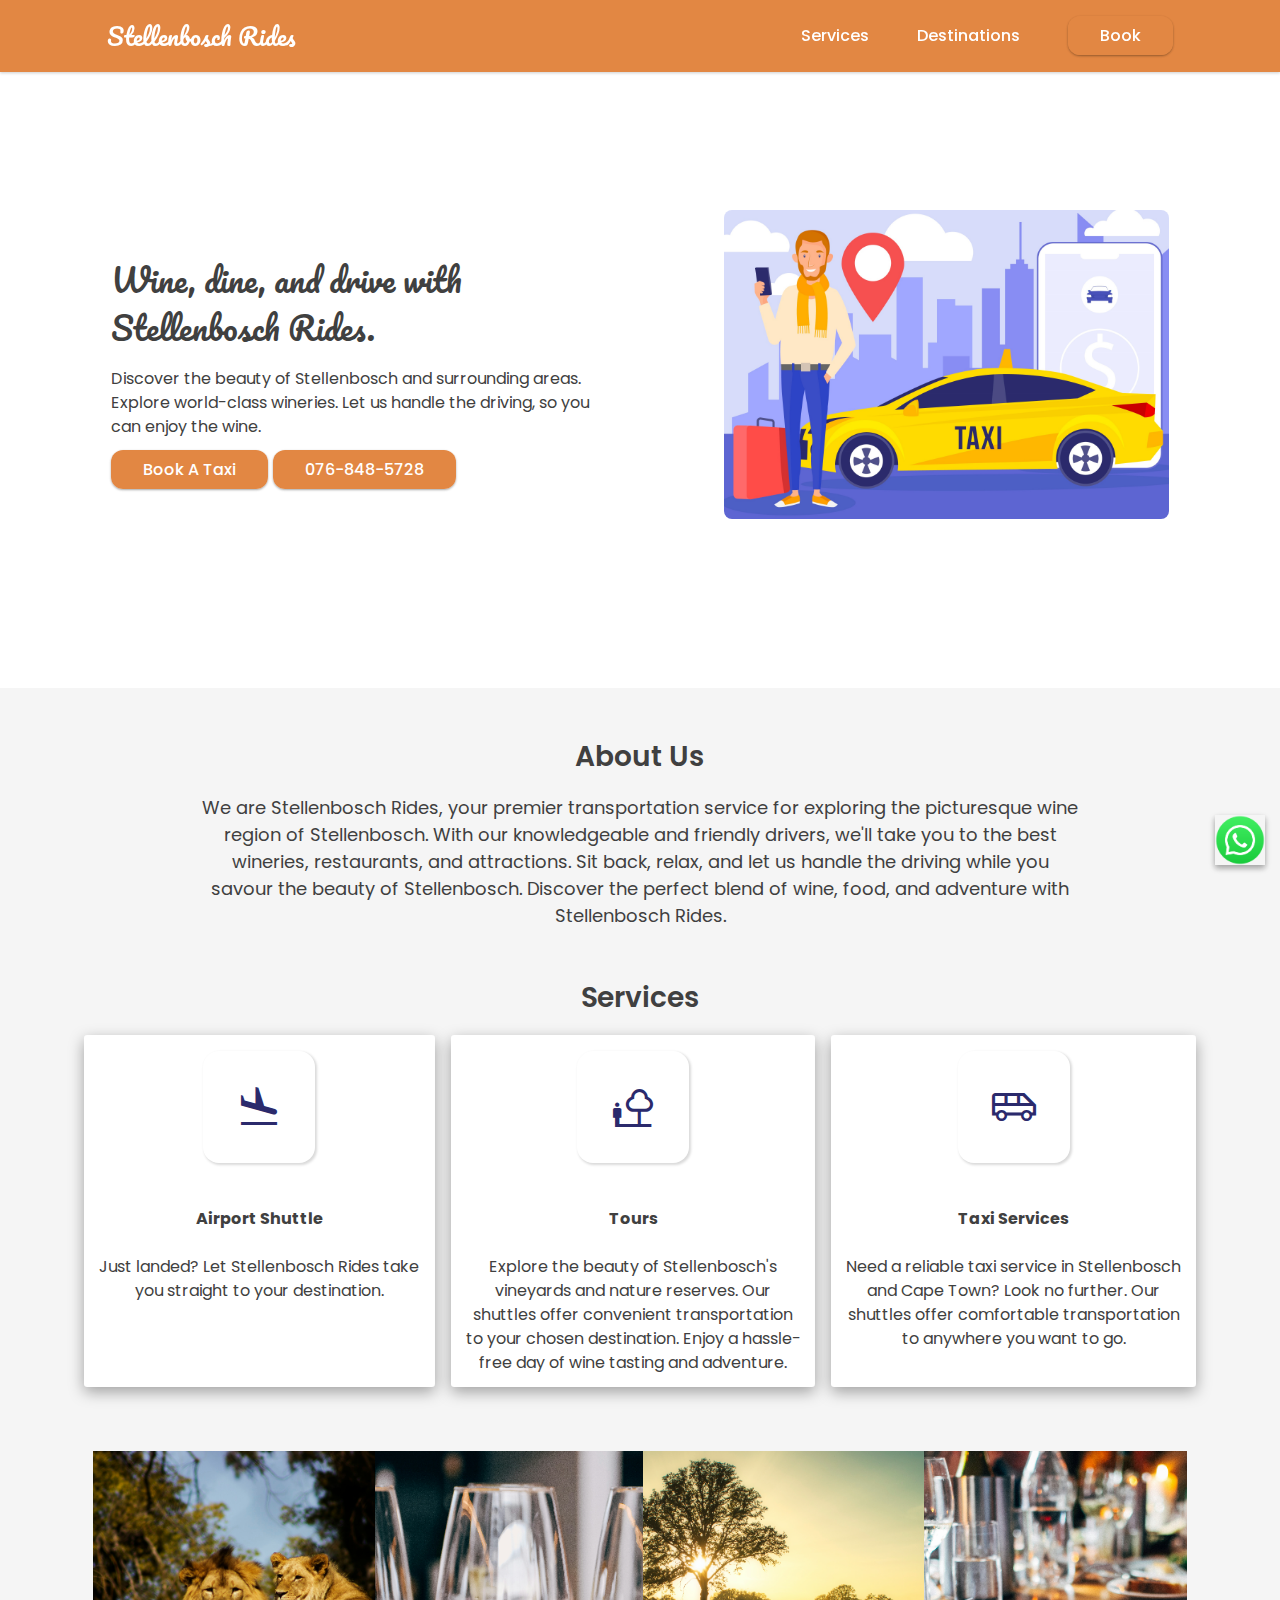
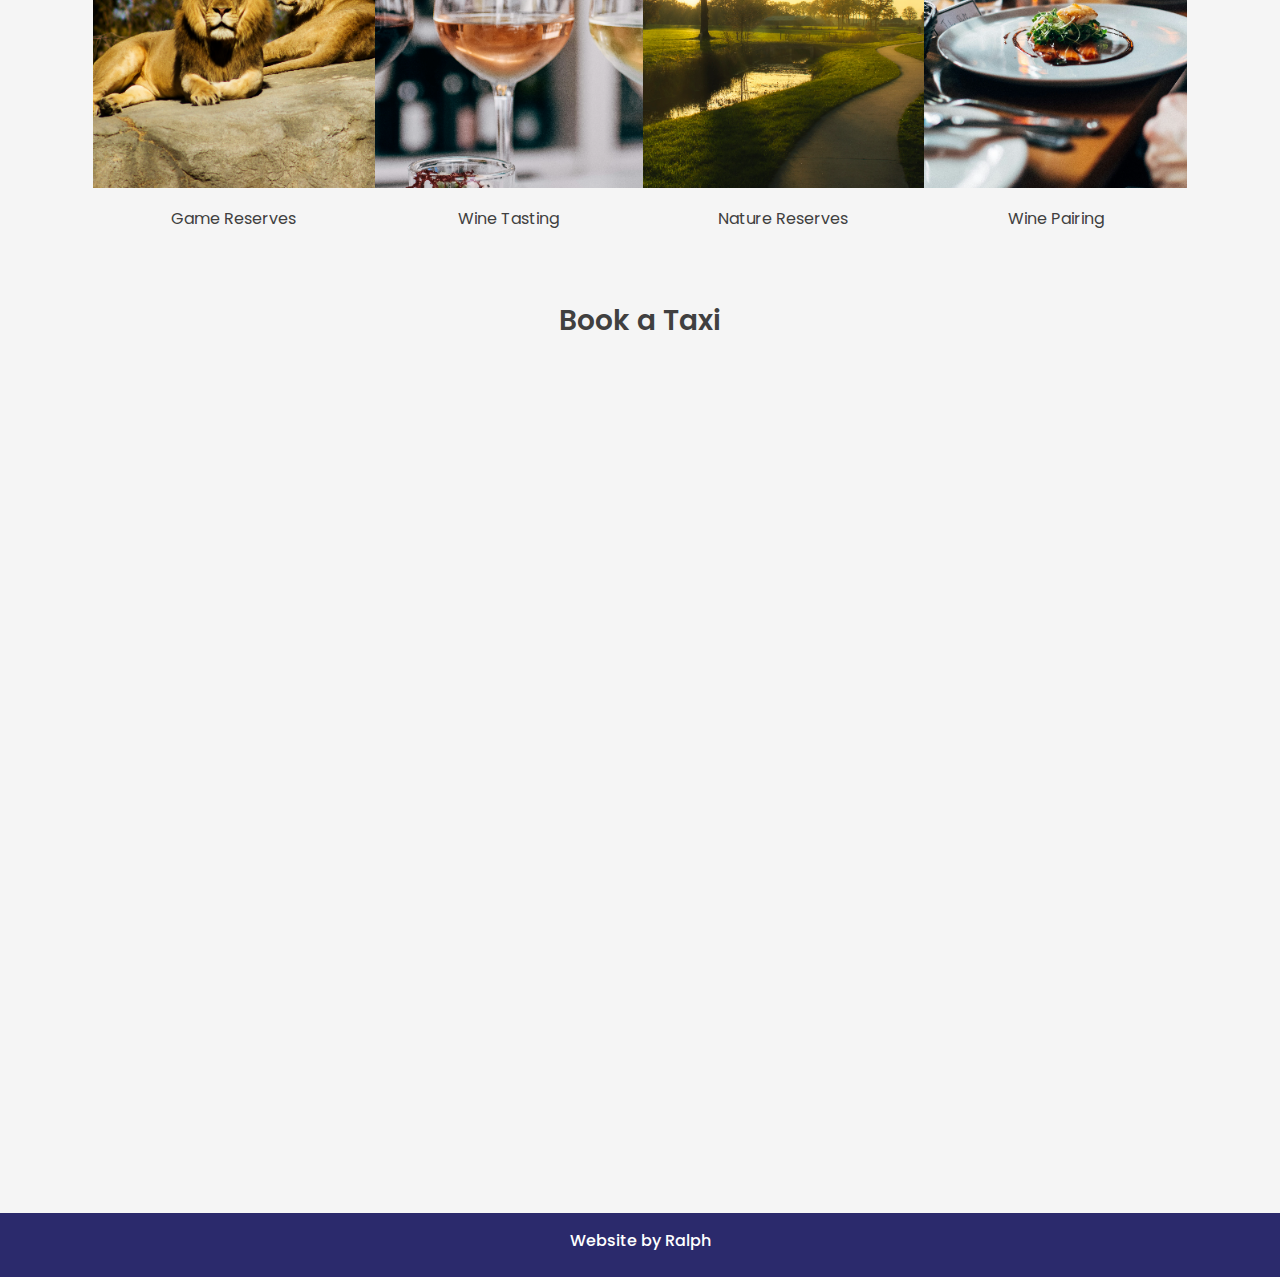
<file: index.html>
<!DOCTYPE html>
<html lang="en-US">
  <head>
    <meta charset="UTF-8" />
    <meta
      name="description"
      content="Reliable and safe taxi service in Stellenbosch. 
      Get a quick quote or book your ride online!"
    />
    <meta
      name="keywords"
      content="taxi, cab, tours, wine farms, wine tasting, stellenbosch taxi, cape town taxi, airport transfer, 
      ride booking, reliable transportation, wine pairing"
    />
    <meta name="robots" content="index, follow" />
    <meta
      property="og:title"
      content="Stellenbosch Taxi Service - Stellenbosch Rides"
    />
    <meta
      property="og:description"
      content="Book a safe and reliable taxi ride in
       Stellenbosch with Stellenbosch Rides. Get a quote or book online now!"
    />
    <meta property="og:image" content="./images/favicon-32X32.png" />
    <meta
      name="twitter:title"
      content="Stellenbosch Taxi Service - Stellenbosch Rides"
    />
    <meta
      name="twitter:description"
      content="Book a safe and reliable taxi ride in 
      Stellenbosch with Stellenbosch Rides. Get a quote or book online now!"
    />
    <meta name="author" content="Ralph Mavhunga" />
    <meta name="viewport" content="width=device-width, initial-scale=1.0" />
    <title>Stellenbosch Rides</title>
    <link rel="icon" type="image/x-icon" href="/images/favicon.ico" />
    <link
      rel="stylesheet"
      href="https://fonts.googleapis.com/css2?family=Material+Symbols+Outlined:opsz,wght,FILL,GRAD@20..48,100..700,0..1,-50..200"
    />
    <link rel="preconnect" href="https://fonts.googleapis.com" />
    <link rel="preconnect" href="https://fonts.gstatic.com" crossorigin />
    <link
      href="https://fonts.googleapis.com/css2?family=Pacifico&display=swap"
      rel="stylesheet"
    />
    <link rel="preconnect" href="https://fonts.googleapis.com" />
    <link rel="preconnect" href="https://fonts.gstatic.com" crossorigin />
    <link
      href="https://fonts.googleapis.com/css2?family=Pacifico&family=Poppins:ital,wght@0,100;0,200;0,300;0,400;0,500;0,600;0,700;0,800;0,900;1,100;1,200;1,300;1,400;1,500;1,600;1,700;1,800;1,900&display=swap"
      rel="stylesheet"
    />
    <link rel="stylesheet" href="./css/styles.css" />
  </head>
  <body>
    <header class="menu grid">
      <div class="menu-wrapper">
        <div>
          <h1 class="logo">Stellenbosch Rides</h1>
        </div>

        <div class="nav-bar">
          <nav class="nav-items">
            <ul aria-label="Primary" role="list" class="nav-list">
              <li><a href="#services">Services</a></li>
              <li><a href="#sites">Destinations</a></li>
              <li><a href="#book" class="booking-btn">Book</a></li>
            </ul>
          </nav>
        </div>
      </div>
    </header>

    <main class="main-area">
      <section class="hero grid">
        <div class="hero-content">
          <div class="banner">
            <h2 class="banner-margin hero-text">
              Wine, dine, and drive with Stellenbosch Rides.
            </h2>
            <p class="banner-margin sub-hero-text">
              Discover the beauty of Stellenbosch and surrounding areas. Explore
              world-class wineries. Let us handle the driving, so you can enjoy
              the wine.
            </p>
            <a href="#book" class="booking-btn banner-margin">Book a Taxi</a>
            <a href="tel:+27768485728" class="booking-btn banner-margin"
              >076-848-5728</a
            >
          </div>
          <div class="hero-image">
            <img src="./images/tours.jpg" alt="hero-image" class="hero-img" />
            <a
              href="https://api.whatsapp.com/send?phone=+27768485728&text=Hello%20there"
              target="_blank"
            >
              <img
                src="./images/whatsapp-icon.png"
                alt="WhatsApp Chat"
                class="whatsapp-chat"
              />
            </a>
          </div>
        </div>
      </section>

      <section class="about grid">
        <div class="about-content">
          <h1 class="welcome-message-title">About Us</h1>
          <p class="about-us">
            We are Stellenbosch Rides, your premier transportation service for
            exploring the picturesque wine region of Stellenbosch. With our
            knowledgeable and friendly drivers, we'll take you to the best
            wineries, restaurants, and attractions. Sit back, relax, and let us
            handle the driving while you savour the beauty of Stellenbosch.
            Discover the perfect blend of wine, food, and adventure with
            Stellenbosch Rides.
          </p>
        </div>
      </section>

      <section class="services grid" id="services">
        <div class="services-content">
          <div class="services-text-content">
            <h1 class="services-title">Services</h1>
          </div>

          <div class="services-card-content">
            <span class="material-symbols-outlined services-icon">
              flight_land
            </span>
            <h1 class="services-caption" style="font-weight: bold">
              Airport Shuttle
            </h1>
            <p class="services-caption">
              Just landed? Let Stellenbosch Rides take you straight to your
              destination.
            </p>
          </div>

          <div class="services-card-content">
            <span class="material-symbols-outlined services-icon">
              nature_people
            </span>
            <h1 class="services-caption" style="font-weight: bold">Tours</h1>
            <p class="services-caption">
              Explore the beauty of Stellenbosch's vineyards and nature
              reserves. Our shuttles offer convenient transportation to your
              chosen destination. Enjoy a hassle-free day of wine tasting and
              adventure.
            </p>
          </div>

          <div class="services-card-content">
            <span class="material-symbols-outlined services-icon">
              airport_shuttle
            </span>
            <h1 class="services-caption" style="font-weight: bold">
              Taxi Services
            </h1>
            <p class="services-caption">
              Need a reliable taxi service in Stellenbosch and Cape Town? Look
              no further. Our shuttles offer comfortable transportation to
              anywhere you want to go.
            </p>
          </div>
        </div>
      </section>

      <section class="sites grid" id="sites">
        <div class="sites-content">
          <div class="wildlife-card-content">
            <img
              src="./images/wildlife.jpg"
              alt="nature-reserve"
              class="sites-card-content"
            />
            <p class="site-caption">Game Reserves</p>
          </div>

          <div class="wine-tasting">
            <img
              src="./images/wine-tasting.jpg"
              alt="wine-tasting"
              class="sites-card-content"
            />
            <p class="site-caption">wine tasting</p>
          </div>

          <div class="city-tours">
            <img
              src="./images/nature.jpg"
              alt="hiking-biking"
              class="sites-card-content"
            />
            <p class="site-caption">Nature Reserves</p>
          </div>

          <div class="wine-pairing">
            <img
              src="./images/wine-pairing.jpg"
              alt="wine-pairing"
              class="sites-card-content"
            />
            <p class="site-caption">Wine pairing</p>
          </div>
        </div>
      </section>

      <section class="booking-form grid" id="book">
        <div class="booking-form-content">
          <div class="booking-image">
            <h1 class="services-title">Book a Taxi</h1>
          </div>
          <div class="book-a-shuttle">
            <iframe
              src="https://docs.google.com/forms/d/e/1FAIpQLSelhN3WDpIc_mkXcxUSCmpa6oyB0OcfqINoKWfl3LkYxlUyHA/viewform?embedded=true"
              frameborder="0"
              marginheight="0"
              marginwidth="0"
              class="book-iframe"
              >Loading…</iframe
            >
          </div>
        </div>
      </section>
    </main>

    <footer>
      <section class="footer grid">
        <div class="footer-content">
          <p class="footer-text">
            <a
              href="https://ralphmavhunga.netlify.app/"
              class="footer-link"
              target="_blank"
              >Website by Ralph</a
            >
          </p>
        </div>
      </section>
    </footer>
  </body>
</html>
</file>
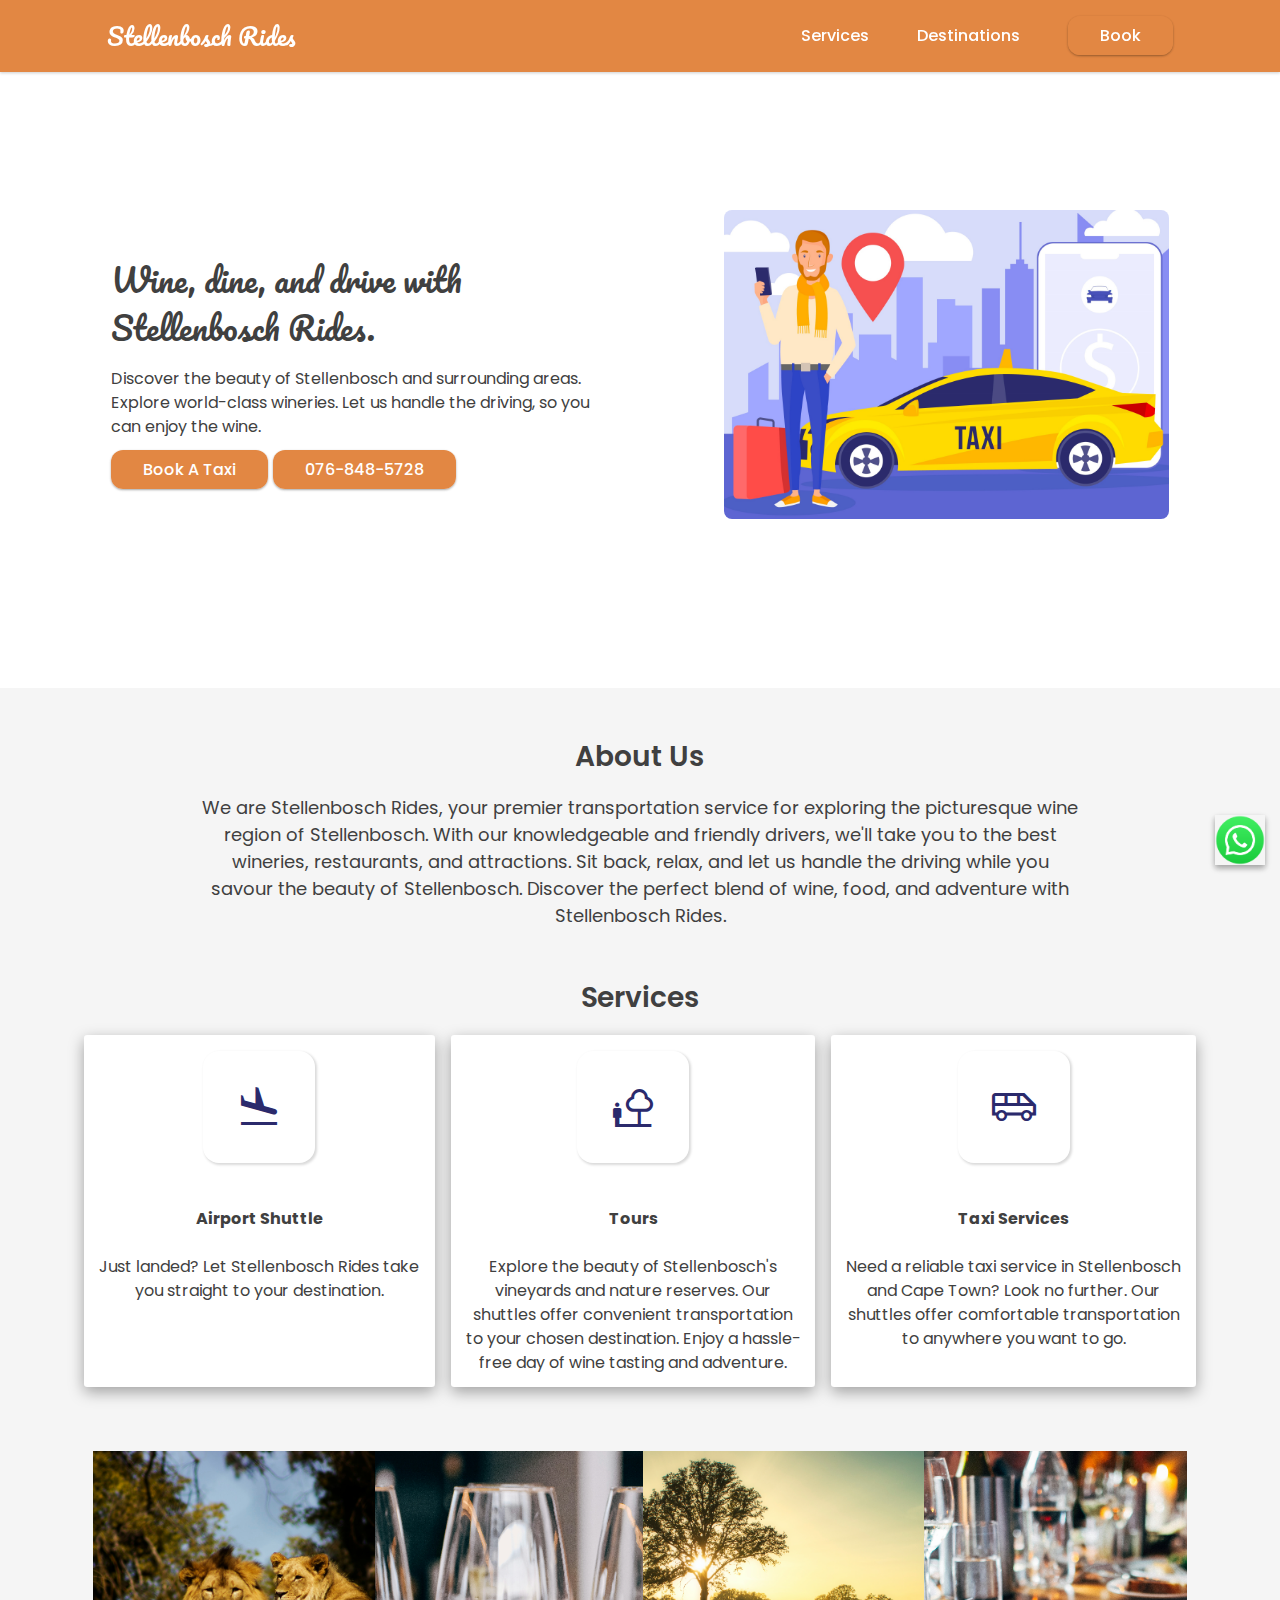
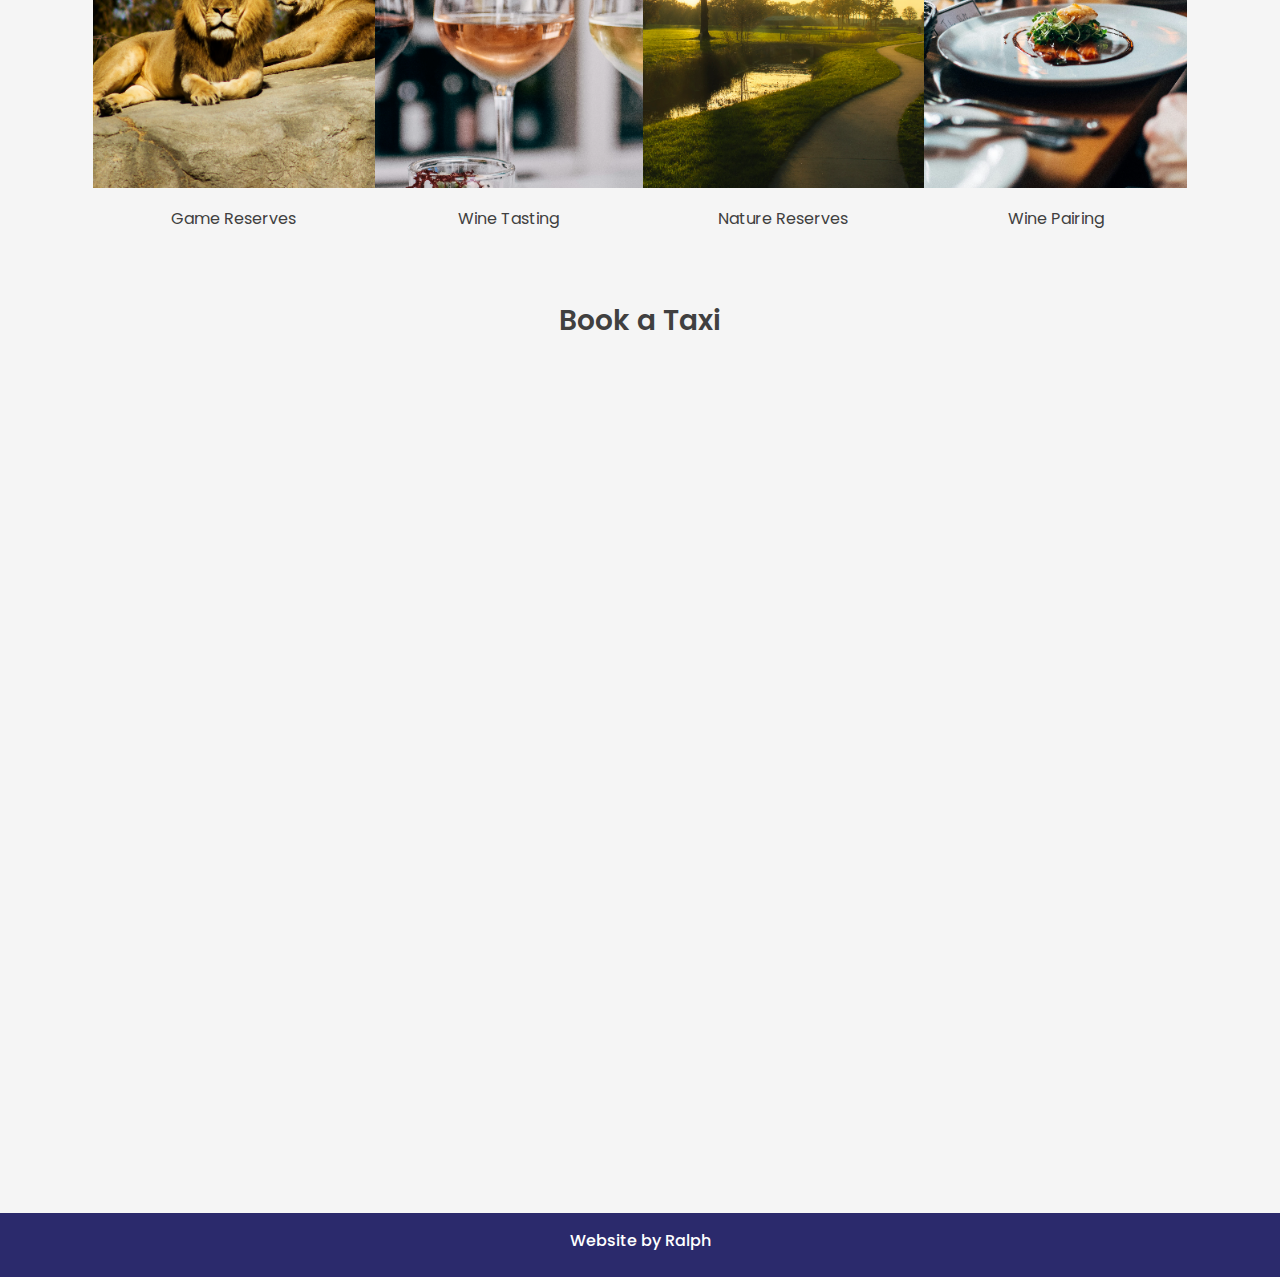
<file: website/index.html>
<!DOCTYPE html>
<html lang="en-US">
  <head>
    <!-- Google tag (gtag.js) -->
    <script
      async
      src="https://www.googletagmanager.com/gtag/js?id=G-H5B2V71Y9Z"
    ></script>
    <script>
      window.dataLayer = window.dataLayer || [];
      function gtag() {
        dataLayer.push(arguments);
      }
      gtag("js", new Date());

      gtag("config", "G-H5B2V71Y9Z");
    </script>

    <script type="application/ld+json">
      {
        "@context": "http://schema.org",
        "@type": "LocalBusiness",
        "name": "Stellenbosch Rides",
        "image": "https://stellenboschrides.co.za/images/tours.jpg",
        "telephone": "076-848-5728",
        "address": {
          "@type": "PostalAddress",
          "addressLocality": "Stellenbosch",
          "addressCountry": "South Africa"
        },
        "url": "https://stellenboschrides.co.za/"
      }
    </script>

    <meta charset="UTF-8" />
    <meta
      name="description"
      content="Reliable and safe taxi service in Stellenbosch. 
      Get a quick quote or book your ride online!"
    />
    <meta
      name="google-site-verification"
      content="hLH0XiMyWVnT2uoVpiZeUtgCZ1NtvaEq2zgXMnz_BoQ"
    />
    <meta
      name="keywords"
      content="taxi, cab, tours, wine farms, wine tasting, stellenbosch taxi, cape town taxi, airport transfer, 
      ride booking, reliable transportation, wine pairing"
    />
    <meta name="robots" content="index, follow" />
    <meta
      property="og:title"
      content="Stellenbosch Taxi Service - Stellenbosch Rides"
    />
    <meta
      property="og:description"
      content="Book a safe and reliable taxi ride in
       Stellenbosch with Stellenbosch Rides. Get a quote or book online now!"
    />
    <meta property="og:image" content="./images/favicon-32X32.png" />
    <meta
      name="twitter:title"
      content="Stellenbosch Taxi Service - Stellenbosch Rides"
    />
    <meta
      name="twitter:description"
      content="Book a safe and reliable taxi ride in 
      Stellenbosch with Stellenbosch Rides. Get a quote or book online now!"
    />
    <meta name="author" content="Ralph Mavhunga" />
    <meta name="viewport" content="width=device-width, initial-scale=1.0" />
    <title>Stellenbosch Rides</title>
    <link rel="icon" type="image/x-icon" href="/images/favicon.ico" />
    <link
      rel="stylesheet"
      href="https://fonts.googleapis.com/css2?family=Material+Symbols+Outlined:opsz,wght,FILL,GRAD@20..48,100..700,0..1,-50..200"
    />
    <link rel="preconnect" href="https://fonts.googleapis.com" />
    <link rel="preconnect" href="https://fonts.gstatic.com" crossorigin />
    <link
      href="https://fonts.googleapis.com/css2?family=Pacifico&display=swap"
      rel="stylesheet"
    />
    <link rel="preconnect" href="https://fonts.googleapis.com" />
    <link rel="preconnect" href="https://fonts.gstatic.com" crossorigin />
    <link
      href="https://fonts.googleapis.com/css2?family=Pacifico&family=Poppins:ital,wght@0,100;0,200;0,300;0,400;0,500;0,600;0,700;0,800;0,900;1,100;1,200;1,300;1,400;1,500;1,600;1,700;1,800;1,900&display=swap"
      rel="stylesheet"
    />
    <link rel="stylesheet" href="./css/styles.css" />
  </head>
  <body>
    <header class="menu grid">
      <div class="menu-wrapper">
        <div>
          <h1 class="logo">Stellenbosch Rides</h1>
        </div>

        <div class="nav-bar">
          <nav class="nav-items">
            <ul aria-label="Primary" role="list" class="nav-list">
              <li><a href="#services">Services</a></li>
              <li><a href="#sites">Destinations</a></li>
              <li><a href="#book" class="booking-btn">Book</a></li>
            </ul>
          </nav>
        </div>
      </div>
    </header>

    <main class="main-area">
      <section class="hero grid">
        <div class="hero-content">
          <div class="banner">
            <h2 class="banner-margin hero-text">
              Wine, dine, and drive with Stellenbosch Rides.
            </h2>
            <p class="banner-margin sub-hero-text">
              Discover the beauty of Stellenbosch and surrounding areas. Explore
              world-class wineries. Let us handle the driving, so you can enjoy
              the wine.
            </p>
            <a href="#book" class="booking-btn banner-margin">Book a Taxi</a>
            <a href="tel:+27768485728" class="booking-btn banner-margin"
              >076-848-5728</a
            >
          </div>
          <div class="hero-image">
            <img src="./images/tours.jpg" alt="hero-image" class="hero-img" />
            <a
              href="https://api.whatsapp.com/send?phone=+27768485728&text=Hello%20there"
              target="_blank"
            >
              <img
                src="./images/whatsapp-icon.png"
                alt="WhatsApp Chat"
                class="whatsapp-chat"
              />
            </a>
          </div>
        </div>
      </section>

      <section class="about grid">
        <div class="about-content">
          <h1 class="welcome-message-title">About Us</h1>
          <p class="about-us">
            We are Stellenbosch Rides, your premier transportation service for
            exploring the picturesque wine region of Stellenbosch. With our
            knowledgeable and friendly drivers, we'll take you to the best
            wineries, restaurants, and attractions. Sit back, relax, and let us
            handle the driving while you savour the beauty of Stellenbosch.
            Discover the perfect blend of wine, food, and adventure with
            Stellenbosch Rides.
          </p>
        </div>
      </section>

      <section class="services grid" id="services">
        <div class="services-content">
          <div class="services-text-content">
            <h1 class="services-title">Services</h1>
          </div>

          <div class="services-card-content">
            <span class="material-symbols-outlined services-icon">
              flight_land
            </span>
            <h1 class="services-caption" style="font-weight: bold">
              Airport Shuttle
            </h1>
            <p class="services-caption">
              Just landed? Let Stellenbosch Rides take you straight to your
              destination.
            </p>
          </div>

          <div class="services-card-content">
            <span class="material-symbols-outlined services-icon">
              nature_people
            </span>
            <h1 class="services-caption" style="font-weight: bold">Tours</h1>
            <p class="services-caption">
              Explore the beauty of Stellenbosch's vineyards and nature
              reserves. Our shuttles offer convenient transportation to your
              chosen destination. Enjoy a hassle-free day of wine tasting and
              adventure.
            </p>
          </div>

          <div class="services-card-content">
            <span class="material-symbols-outlined services-icon">
              airport_shuttle
            </span>
            <h1 class="services-caption" style="font-weight: bold">
              Taxi Services
            </h1>
            <p class="services-caption">
              Need a reliable taxi service in Stellenbosch and Cape Town? Look
              no further. Our shuttles offer comfortable transportation to
              anywhere you want to go.
            </p>
          </div>
        </div>
      </section>

      <section class="sites grid" id="sites">
        <div class="sites-content">
          <div class="wildlife-card-content">
            <img
              src="./images/wildlife.jpg"
              alt="nature-reserve"
              class="sites-card-content"
            />
            <p class="site-caption">Game Reserves</p>
          </div>

          <div class="wine-tasting">
            <img
              src="./images/wine-tasting.jpg"
              alt="wine-tasting"
              class="sites-card-content"
            />
            <p class="site-caption">wine tasting</p>
          </div>

          <div class="city-tours">
            <img
              src="./images/nature.jpg"
              alt="hiking-biking"
              class="sites-card-content"
            />
            <p class="site-caption">Nature Reserves</p>
          </div>

          <div class="wine-pairing">
            <img
              src="./images/wine-pairing.jpg"
              alt="wine-pairing"
              class="sites-card-content"
            />
            <p class="site-caption">Wine pairing</p>
          </div>
        </div>
      </section>

      <section class="booking-form grid" id="book">
        <div class="booking-form-content">
          <div class="booking-image">
            <h1 class="services-title">Book a Taxi</h1>
          </div>
          <div class="book-a-shuttle">
            <iframe
              src="https://docs.google.com/forms/d/e/1FAIpQLSelhN3WDpIc_mkXcxUSCmpa6oyB0OcfqINoKWfl3LkYxlUyHA/viewform?embedded=true"
              frameborder="0"
              marginheight="0"
              marginwidth="0"
              class="book-iframe"
              >Loading…</iframe
            >
          </div>
        </div>
      </section>
    </main>

    <footer>
      <section class="footer grid">
        <div class="footer-content">
          <p class="footer-text">
            <a
              href="https://ralphmavhunga.netlify.app/"
              class="footer-link"
              target="_blank"
              >Website by Ralph</a
            >
          </p>
        </div>
      </section>
    </footer>
  </body>
</html>
</file>
<file: css/styles.css>
/* root */

:root {
  --background-color: #f5f5f5;
  --color-white: white;
  --color-black: black;
  --color-darkgray: #404040;

  --size-100: 0.25rem;
  --size-200: 0.5rem;
  --size-300: 0.75rem;
  --size-400: 1rem;
  --size-500: 1.5rem;
  --size-600: 2rem;
  --size-700: 3rem;
  --size-800: 4rem;
  --size-900: 5rem;
}

/* css reset */

/* box sizing rules */
*,
*::before,
*::after {
  box-sizing: border-box;
}

/* remove default margin */
* {
  margin: 0;
  padding: 0;
  font: inherit;
}

/* accessibility */

/* text meant only for screen readers */
.screen-reader-text {
  clip: rect(1px, 1px, 1px, 1px);
  position: absolute !important;
  height: 1px;
  width: 1px;
  overflow: hidden;
}

.screen-reader-text:hover,
.screen-reader-text:active,
.screen-reader-text:focus {
  background-color: #f1f1f1;
  border-radius: 3px;
  box-shadow: 0 0 2px 2px rgba(0, 0, 0, 0.6);
  clip: auto !important;
  color: #21759b;
  display: block;
  font-size: 14px;
  font-weight: bold;
  height: auto;
  left: 5px;
  line-height: normal;
  padding: 15px 23px 14px;
  text-decoration: none;
  top: 5px;
  width: auto;
  z-index: 100000; /* Above WP toolbar */
}

/* typography */

body,
button,
select {
  color: var(--color-darkgray);
  font-family: "Poppins", Arial, sans-serif;
  font-size: 18px;
  line-height: 1.5;
}

/* set core root defaults */
html:focus-within {
  scroll-behavior: smooth;
}

html,
body {
  background: var(--background-color);
  min-height: 100vh;
}

/* remove list styles on ul and ol element*/

ul[role="list"],
ol[role="list"] {
  list-style: none;
}

/* elements without class selector */

a:not([class]) {
  text-decoration-skip-ink: auto;
}

a {
  text-decoration: none;
}

p:not([class]) {
  max-width: 42ch;
}

p[data-width="wide"] {
  max-width: 42ch;
}

/* general styles */

/* logo */
.logo {
  font-family: "Pacifico", cursive;
  font-size: var(--size-500);
  font-weight: 500;
}

/* navigation */
.menu {
  position: fixed;
  padding: 1em 2em;
  width: 100%;
  color: white;
  background: #e28743;
  box-shadow: 0 1px 3px rgba(0, 0, 0, 0.2);
  z-index: 100;
}

/* nav-items */

.nav-list {
  font-size: var(--size-400);
  display: flex;
  justify-content: space-around;
  gap: var(--size-700);
}

a {
  color: white;
  font-weight: 500;
  font-size: 1rem;
}

.booking-btn {
  text-transform: capitalize;
  padding: 0.5rem 2rem;
  border-radius: var(--size-300);
  box-shadow: rgba(0, 0, 0, 0.12) 0px 1px 3px, rgba(0, 0, 0, 0.24) 0px 1px 2px;
  background: #e28743;
  color: var(--color-white);
  font-weight: 500;
}

.booking-btn:hover {
  box-shadow: rgba(0, 0, 0, 0.24) 0px 3px 8px;
}

.whatsapp-chat {
  width: 50px;
  height: 50px;
  position: fixed;
  bottom: 35px;
  right: 15px;
  box-shadow: rgba(0, 0, 0, 0.16) 0px 3px 6px, rgba(0, 0, 0, 0.23) 0px 3px 6px;
  animation: shrink-grow 2s infinite;
}

@keyframes shrink-grow {
  0% {
    transform: scale(1);
  }
  50% {
    transform: scale(0.8);
  }
  100% {
    transform: scale(1);
  }
}

.hero-content {
  background: var(--color-white);
  margin-top: 3rem;
}

.banner-margin {
  margin-bottom: 1rem;
}

.hero-text {
  font-family: "Pacifico", cursive;
  font-size: var(--size-600);
  font-weight: 100;
}

.sub-hero-text {
  font-size: 1rem;
}

.about {
  margin-top: 3rem;
}

.about-content {
  justify-items: center;
}

.welcome-message-title,
.services-title {
  font-size: 1.75rem;
  font-weight: 600;
  text-align: center;
}

.about-content p {
  max-width: 80ch;
  text-align: center;
  margin-top: 1rem;
  margin-bottom: 3rem;
}

.services-content,
.sites,
.booking-form {
  margin-bottom: 4rem;
}

.booking-form-content {
  margin-top: 3rem;
}

.services-card-content {
  background: var(--color-white);
  text-align: center;
  box-shadow: rgba(0, 0, 0, 0.35) 0px 5px 15px;
  border-radius: 0.2rem;
}

.services-icon {
  font-size: 3rem;
  color: #2b2a6c;
  background: white;
  padding: 2rem;
  margin: 1rem 0 2rem 0;
  border-radius: 1rem;
  box-shadow: rgba(0, 0, 0, 0.15) 1.95px 1.95px 2.6px;
}

.services-caption,
.site-caption {
  padding: 0.75rem;
  text-align: center;
  font-size: 1rem;
}

.site-caption {
  text-transform: capitalize;
}

.hero-img {
  width: 100%;
  height: 100%;
  object-fit: contain;
  border-radius: 0.5rem;
}

.sites-card-content {
  width: 100%;
  height: 100%;
  object-fit: cover;
}

.book-iframe {
  width: 600px;
  height: 800px;
}

.footer-content {
  background: #2b2a6c;
  text-align: center;
  color: white;
  padding: 1rem;
  font-size: 0.9rem;
  height: 4rem;
}

/*--------------------------------------------------------------
If no grid support, limit width to 50em and center align
--------------------------------------------------------------*/
@supports not (display: grid) {
  .grid {
    max-width: 50em;
    margin: 0 auto;
  }
}

/*--------------------------------------------------------------
CSS Grid layout for wider screens, when browser supports grid:
--------------------------------------------------------------*/

@media screen and (min-width: 600px) {
  @supports (display: grid) {
    .grid {
      display: grid;
      grid-template-columns: 1fr repeat(10, minmax(auto, 10em)) 1fr;
    }

    .menu-wrapper {
      grid-column: 3/11;
      display: grid;
      grid-template-columns: repeat(2, auto);
      align-items: center;
    }

    .nav-bar {
      justify-self: end;
    }

    .hero-content {
      min-height: calc(80vh - var(--size-900));
      grid-column: span 12;
      display: grid;
      grid-template-columns: 1fr repeat(10, minmax(auto, 10em)) 1fr;
      justify-items: center;
      align-items: center;
    }

    .banner {
      grid-column: 3/6;
    }

    .hero-image {
      grid-column: 7/11;
    }

    .about-content {
      grid-column: 3/11;
      display: grid;
      justify-content: center;
    }

    .services-content {
      grid-column: 3/11;
      display: grid;
      grid-template-columns: repeat(3, auto);
      gap: 1rem;
    }

    .services-text-content {
      grid-column: span 3;
      justify-self: center;
    }

    .sites-content {
      grid-column: 3/11;
      display: grid;
      grid-template-columns: repeat(4, auto);
    }

    .booking-form-content {
      grid-column: 3/11;
      display: grid;
      justify-content: center;
    }

    .footer-content {
      grid-column: 1/13;
    }
  }
}

/*--------------------------------------------------------------
CSS Grid layout for small screens, when browser supports grid:
--------------------------------------------------------------*/
@media only screen and (max-width: 576px) {
  @supports (display: grid) {
    .grid {
      display: grid;
      grid-template-columns: 1fr repeat(10, minmax(auto, 10em)) 1fr;
    }

    .menu-wrapper {
      grid-column: 3/11;
      display: grid;
      align-items: center;
    }

    .logo {
      grid-row: 1;
      text-align: center;
      margin-bottom: 4px;
    }
    .nav-bar {
      grid-row: 2;
      justify-self: center;
    }

    .hero-content {
      min-height: calc(70vh - var(--size-900));
      margin-top: 5rem;
      grid-column: span 12;
      display: grid;
      grid-template-rows: auto auto;
      justify-items: center;
      align-items: center;
    }

    .banner {
      grid-row: 1;
      grid-column: 4/11;
      padding: 2rem;
    }

    .hero-image {
      grid-row: 2;
      grid-column: 4/11;
      padding: 2rem;
    }

    .about-content {
      grid-column: 3/11;
      display: grid;
      justify-content: center;
    }

    .services-content {
      grid-column: 3/11;
      display: grid;
      grid-template-columns: repeat(1, auto);
      gap: 1rem;
    }

    .services-text-content {
      grid-column: 1;
      justify-self: center;
    }

    .sites-content {
      grid-column: 3/11;
      display: grid;
      grid-template-columns: repeat(1, auto);
      gap: 3rem;
    }

    .booking-form-content {
      grid-column: 3/11;
      display: grid;
      justify-content: center;
    }

    .book-iframe {
      width: 360px;
      height: 912px;
    }

    .footer-content {
      grid-column: 1/13;
    }

    .logo {
      font-size: var(--size-400);
    }

    a {
      font-size: var(--size-300);
    }

    .hero-text {
      font-size: var(--size-500);
    }

    .welcome-message-title,
    .services-title {
      font-size: 1.1rem;
      font-weight: 600;
      text-align: center;
    }

    .about-us,
    .services-caption,
    .site-caption {
      font-size: 0.9rem;
    }
  }
}
</file>
<file: website/css/styles.css>
/* root */

:root {
  --background-color: #f5f5f5;
  --color-white: white;
  --color-black: black;
  --color-darkgray: #404040;

  --size-100: 0.25rem;
  --size-200: 0.5rem;
  --size-300: 0.75rem;
  --size-400: 1rem;
  --size-500: 1.5rem;
  --size-600: 2rem;
  --size-700: 3rem;
  --size-800: 4rem;
  --size-900: 5rem;
}

/* css reset */

/* box sizing rules */
*,
*::before,
*::after {
  box-sizing: border-box;
}

/* remove default margin */
* {
  margin: 0;
  padding: 0;
  font: inherit;
}

/* accessibility */

/* text meant only for screen readers */
.screen-reader-text {
  clip: rect(1px, 1px, 1px, 1px);
  position: absolute !important;
  height: 1px;
  width: 1px;
  overflow: hidden;
}

.screen-reader-text:hover,
.screen-reader-text:active,
.screen-reader-text:focus {
  background-color: #f1f1f1;
  border-radius: 3px;
  box-shadow: 0 0 2px 2px rgba(0, 0, 0, 0.6);
  clip: auto !important;
  color: #21759b;
  display: block;
  font-size: 14px;
  font-weight: bold;
  height: auto;
  left: 5px;
  line-height: normal;
  padding: 15px 23px 14px;
  text-decoration: none;
  top: 5px;
  width: auto;
  z-index: 100000; /* Above WP toolbar */
}

/* typography */

body,
button,
select {
  color: var(--color-darkgray);
  font-family: "Poppins", Arial, sans-serif;
  font-size: 18px;
  line-height: 1.5;
}

/* set core root defaults */
html:focus-within {
  scroll-behavior: smooth;
}

html,
body {
  background: var(--background-color);
  min-height: 100vh;
}

/* remove list styles on ul and ol element*/

ul[role="list"],
ol[role="list"] {
  list-style: none;
}

/* elements without class selector */

a:not([class]) {
  text-decoration-skip-ink: auto;
}

a {
  text-decoration: none;
}

p:not([class]) {
  max-width: 42ch;
}

p[data-width="wide"] {
  max-width: 42ch;
}

/* general styles */

/* logo */
.logo {
  font-family: "Pacifico", cursive;
  font-size: var(--size-500);
  font-weight: 500;
}

/* navigation */
.menu {
  position: fixed;
  padding: 1em 2em;
  width: 100%;
  color: white;
  background: #e28743;
  box-shadow: 0 1px 3px rgba(0, 0, 0, 0.2);
  z-index: 100;
}

/* nav-items */

.nav-list {
  font-size: var(--size-400);
  display: flex;
  justify-content: space-around;
  gap: var(--size-700);
}

a {
  color: white;
  font-weight: 500;
  font-size: 1rem;
}

.booking-btn {
  text-transform: capitalize;
  padding: 0.5rem 2rem;
  border-radius: var(--size-300);
  box-shadow: rgba(0, 0, 0, 0.12) 0px 1px 3px, rgba(0, 0, 0, 0.24) 0px 1px 2px;
  background: #e28743;
  color: var(--color-white);
  font-weight: 500;
}

.booking-btn:hover {
  box-shadow: rgba(0, 0, 0, 0.24) 0px 3px 8px;
}

.whatsapp-chat {
  width: 50px;
  height: 50px;
  position: fixed;
  bottom: 35px;
  right: 15px;
  box-shadow: rgba(0, 0, 0, 0.16) 0px 3px 6px, rgba(0, 0, 0, 0.23) 0px 3px 6px;
  animation: shrink-grow 2s infinite;
}

@keyframes shrink-grow {
  0% {
    transform: scale(1);
  }
  50% {
    transform: scale(0.8);
  }
  100% {
    transform: scale(1);
  }
}

.hero-content {
  background: var(--color-white);
  margin-top: 3rem;
}

.banner-margin {
  margin-bottom: 1rem;
}

.hero-text {
  font-family: "Pacifico", cursive;
  font-size: var(--size-600);
  font-weight: 100;
}

.sub-hero-text {
  font-size: 1rem;
}

.about {
  margin-top: 3rem;
}

.about-content {
  justify-items: center;
}

.welcome-message-title,
.services-title {
  font-size: 1.75rem;
  font-weight: 600;
  text-align: center;
}

.about-content p {
  max-width: 80ch;
  text-align: center;
  margin-top: 1rem;
  margin-bottom: 3rem;
}

.services-content,
.sites,
.booking-form {
  margin-bottom: 4rem;
}

.booking-form-content {
  margin-top: 3rem;
}

.services-card-content {
  background: var(--color-white);
  text-align: center;
  box-shadow: rgba(0, 0, 0, 0.35) 0px 5px 15px;
  border-radius: 0.2rem;
}

.services-icon {
  font-size: 3rem;
  color: #2b2a6c;
  background: white;
  padding: 2rem;
  margin: 1rem 0 2rem 0;
  border-radius: 1rem;
  box-shadow: rgba(0, 0, 0, 0.15) 1.95px 1.95px 2.6px;
}

.services-caption,
.site-caption {
  padding: 0.75rem;
  text-align: center;
  font-size: 1rem;
}

.site-caption {
  text-transform: capitalize;
}

.hero-img {
  width: 100%;
  height: 100%;
  object-fit: contain;
  border-radius: 0.5rem;
}

.sites-card-content {
  width: 100%;
  height: 100%;
  object-fit: cover;
}

.book-iframe {
  width: 600px;
  height: 800px;
}

.footer-content {
  background: #2b2a6c;
  text-align: center;
  color: white;
  padding: 1rem;
  font-size: 0.9rem;
  height: 4rem;
}

/*--------------------------------------------------------------
If no grid support, limit width to 50em and center align
--------------------------------------------------------------*/
@supports not (display: grid) {
  .grid {
    max-width: 50em;
    margin: 0 auto;
  }
}

/*--------------------------------------------------------------
CSS Grid layout for wider screens, when browser supports grid:
--------------------------------------------------------------*/

@media screen and (min-width: 600px) {
  @supports (display: grid) {
    .grid {
      display: grid;
      grid-template-columns: 1fr repeat(10, minmax(auto, 10em)) 1fr;
    }

    .menu-wrapper {
      grid-column: 3/11;
      display: grid;
      grid-template-columns: repeat(2, auto);
      align-items: center;
    }

    .nav-bar {
      justify-self: end;
    }

    .hero-content {
      min-height: calc(80vh - var(--size-900));
      grid-column: span 12;
      display: grid;
      grid-template-columns: 1fr repeat(10, minmax(auto, 10em)) 1fr;
      justify-items: center;
      align-items: center;
    }

    .banner {
      grid-column: 3/6;
    }

    .hero-image {
      grid-column: 7/11;
    }

    .about-content {
      grid-column: 3/11;
      display: grid;
      justify-content: center;
    }

    .services-content {
      grid-column: 3/11;
      display: grid;
      grid-template-columns: repeat(3, auto);
      gap: 1rem;
    }

    .services-text-content {
      grid-column: span 3;
      justify-self: center;
    }

    .sites-content {
      grid-column: 3/11;
      display: grid;
      grid-template-columns: repeat(4, auto);
    }

    .booking-form-content {
      grid-column: 3/11;
      display: grid;
      justify-content: center;
    }

    .footer-content {
      grid-column: 1/13;
    }
  }
}

/*--------------------------------------------------------------
CSS Grid layout for small screens, when browser supports grid:
--------------------------------------------------------------*/
@media only screen and (max-width: 576px) {
  @supports (display: grid) {
    .grid {
      display: grid;
      grid-template-columns: 1fr repeat(10, minmax(auto, 10em)) 1fr;
    }

    .menu-wrapper {
      grid-column: 3/11;
      display: grid;
      align-items: center;
    }

    .logo {
      grid-row: 1;
      text-align: center;
      margin-bottom: 4px;
    }
    .nav-bar {
      grid-row: 2;
      justify-self: center;
    }

    .hero-content {
      min-height: calc(70vh - var(--size-900));
      margin-top: 5rem;
      grid-column: span 12;
      display: grid;
      grid-template-rows: auto auto;
      justify-items: center;
      align-items: center;
    }

    .banner {
      grid-row: 1;
      grid-column: 4/11;
      padding: 2rem;
    }

    .hero-image {
      grid-row: 2;
      grid-column: 4/11;
      padding: 2rem;
    }

    .about-content {
      grid-column: 3/11;
      display: grid;
      justify-content: center;
    }

    .services-content {
      grid-column: 3/11;
      display: grid;
      grid-template-columns: repeat(1, auto);
      gap: 1rem;
    }

    .services-text-content {
      grid-column: 1;
      justify-self: center;
    }

    .sites-content {
      grid-column: 3/11;
      display: grid;
      grid-template-columns: repeat(1, auto);
      gap: 3rem;
    }

    .booking-form-content {
      grid-column: 3/11;
      display: grid;
      justify-content: center;
    }

    .book-iframe {
      width: 360px;
      height: 912px;
    }

    .footer-content {
      grid-column: 1/13;
    }

    .logo {
      font-size: var(--size-400);
    }

    a {
      font-size: var(--size-300);
    }

    .hero-text {
      font-size: var(--size-500);
    }

    .welcome-message-title,
    .services-title {
      font-size: 1.1rem;
      font-weight: 600;
      text-align: center;
    }

    .about-us,
    .services-caption,
    .site-caption {
      font-size: 0.9rem;
    }
  }
}
</file>
